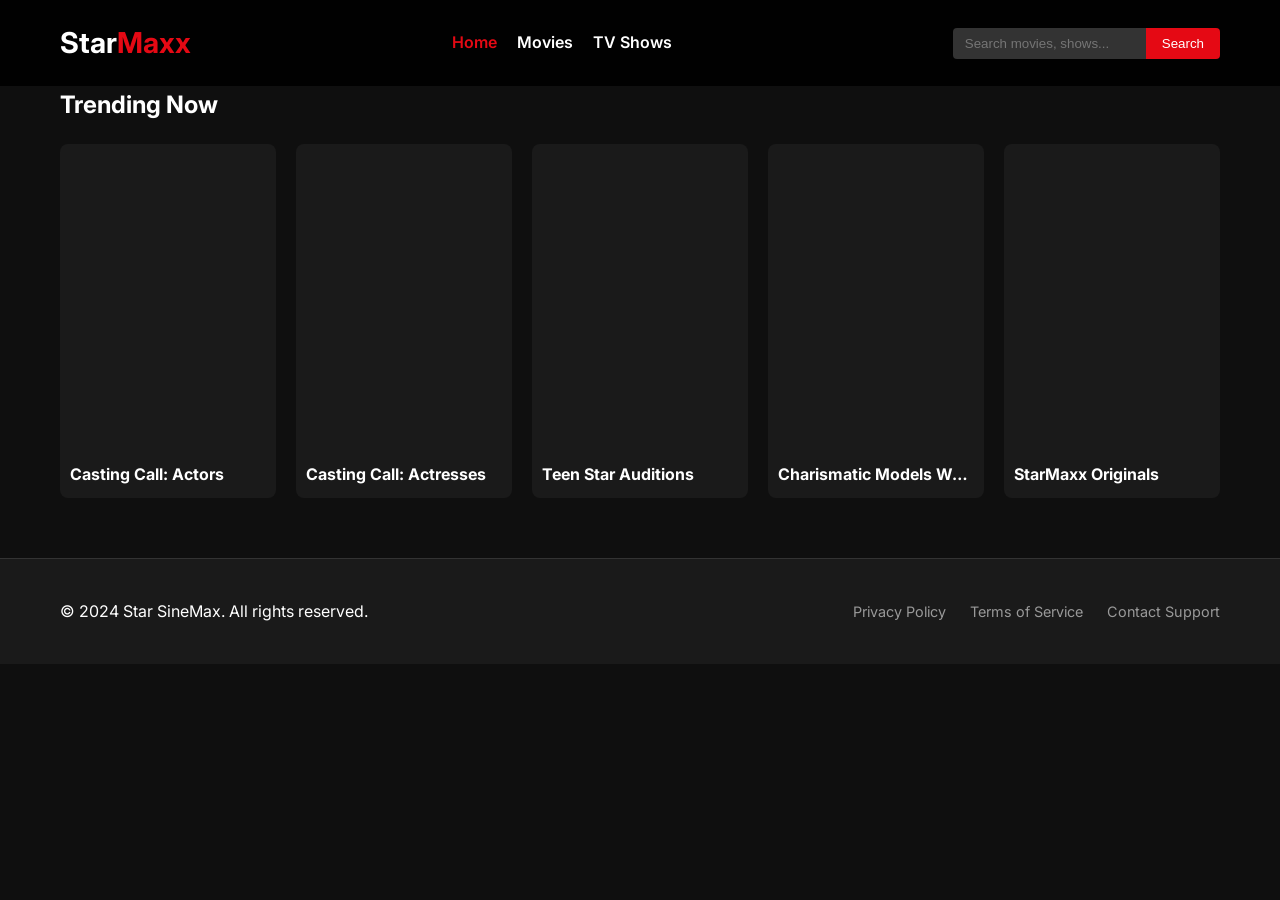
<file: index.html>
<!DOCTYPE html>
<html lang="en">
<head>
    <meta charset="UTF-8">
    <meta name="viewport" content="width=device-width, initial-scale=1.0">
    <title>StarMaxx - Streaming Experience</title>
    <link rel="stylesheet" href="style.css">
    <link href="https://fonts.googleapis.com/css2?family=Inter:wght@400;600;700&display=swap" rel="stylesheet">
</head>
<body>
    <header>
        <div class="container">
            <div class="logo">
                <h1>Star<span>Maxx</span></h1>
            </div>
            <nav>
                <ul>
                    <li><a href="#" id="nav-home" class="active">Home</a></li>
                    <li><a href="#" id="nav-movies">Movies</a></li>
                    <li><a href="#" id="nav-tv">TV Shows</a></li>
                </ul>
            </nav>
            <div class="search-bar">
                <input type="text" id="searchInput" placeholder="Search movies, shows...">
                <button id="searchBtn">Search</button>
            </div>
        </div>
    </header>

    <main class="container">
        <section id="player-section" class="hidden">
            <div class="video-container">
                <video id="mainPlayer" controls autoplay>
                    <source src="" type="video/mp4">
                    Your browser does not support the video tag.
                </video>
                <button id="closePlayer" class="close-btn">&times;</button>
            </div>
            <div class="video-info">
                <h2 id="nowPlayingTitle">Movie Title</h2>
                <p id="nowPlayingDesc">Movie description goes here...</p>
            </div>
        </section>

        <section id="trending">
            <h2>Trending Now</h2>
            <div id="movieGrid" class="movie-grid">
                <!-- Movie cards will be injected here -->
                <div class="loading">Loading content...</div>
            </div>
        </section>
    </main>

    <footer>
        <div class="container">
            <p>&copy; 2024 Star SineMax. All rights reserved.</p>
            <div class="footer-links">
                <a href="#">Privacy Policy</a>
                <a href="#">Terms of Service</a>
                <a href="#">Contact Support</a>
            </div>
        </div>
    </footer>

    <script src="app.js"></script>
</body>
</html>
</file>
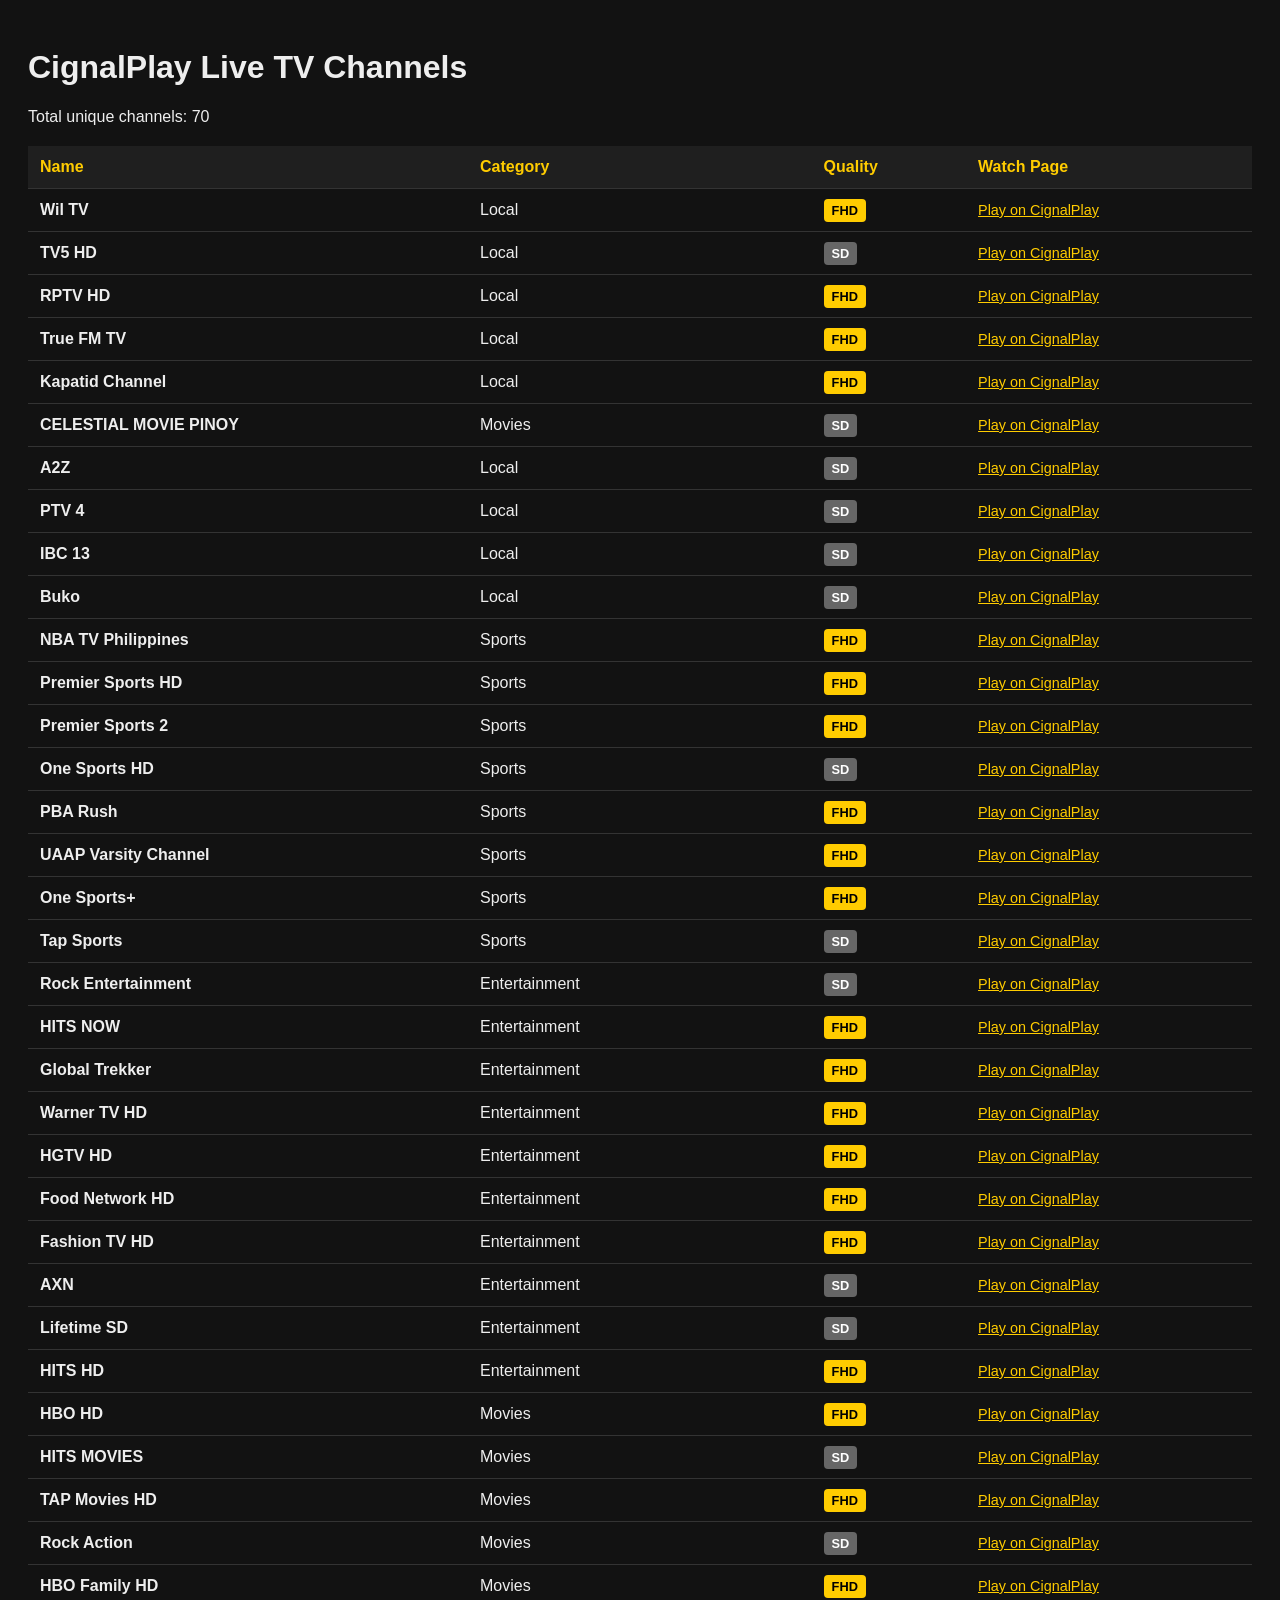
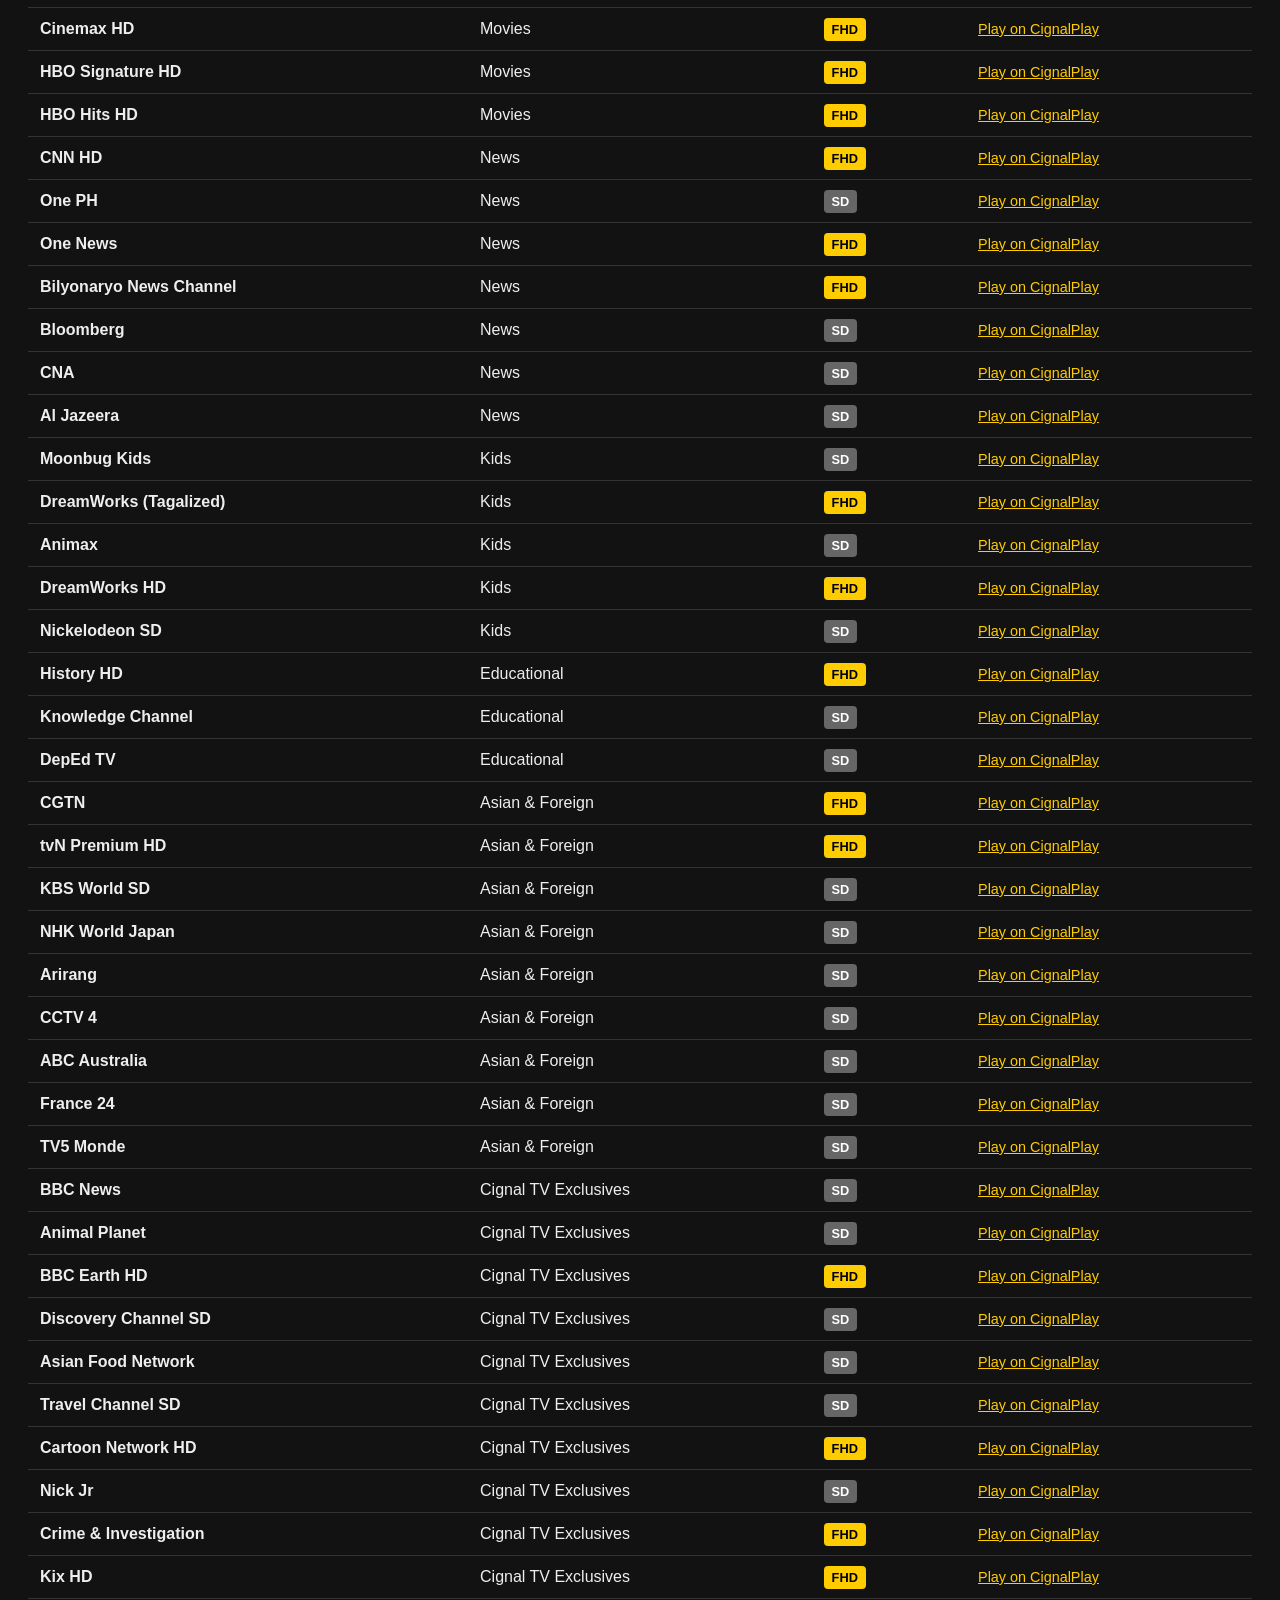
<file: channels.html>
<!DOCTYPE html>
    <html lang="en">
    <head>
        <meta charset="UTF-8">
        <meta name="viewport" content="width=device-width, initial-scale=1.0">
        <title>CignalPlay Live TV Channels</title>
        <style>
            body { font-family: sans-serif; background: #121212; color: #eee; padding: 20px; }
            table { width: 100%; border-collapse: collapse; margin-top: 20px; }
            th, td { padding: 12px; text-align: left; border-bottom: 1px solid #333; }
            th { background-color: #1f1f1f; color: #ffcc00; }
            tr:hover { background-color: #1a1a1a; }
            .badge { padding: 4px 8px; border-radius: 4px; font-size: 0.8em; font-weight: bold; }
            .badge-fhd { background: #ffcc00; color: #000; }
            .badge-sd { background: #666; color: #fff; }
        </style>
    </head>
    <body>
        <h1>CignalPlay Live TV Channels</h1>
        <p>Total unique channels: 70</p>
        <table>
            <thead>
                <tr>
                    <th>Name</th>
                    <th>Category</th>
                    <th>Quality</th>
                    <th>Watch Page</th>
                </tr>
            </thead>
            <tbody>

                <tr>
                    <td><strong>Wil TV</strong></td>
                    <td>Local</td>
                    <td><span class="badge badge-fhd">FHD</span></td>
                    <td><a href="https://www.cignalplay.com/watch/F7AA8685-359E-4189-8D69-A04E0B8B9E0B" target="_blank" style="color: #ffcc00; font-size: 0.9em;">Play on CignalPlay</a></td>
                </tr>

                <tr>
                    <td><strong>TV5 HD</strong></td>
                    <td>Local</td>
                    <td><span class="badge badge-sd">SD</span></td>
                    <td><a href="https://www.cignalplay.com/watch/E55A97A2-C9E1-11EC-9D64-0242AC120002" target="_blank" style="color: #ffcc00; font-size: 0.9em;">Play on CignalPlay</a></td>
                </tr>

                <tr>
                    <td><strong>RPTV HD</strong></td>
                    <td>Local</td>
                    <td><span class="badge badge-fhd">FHD</span></td>
                    <td><a href="https://www.cignalplay.com/watch/44B03994-C303-4ACE-997C-91CAC493D0FC" target="_blank" style="color: #ffcc00; font-size: 0.9em;">Play on CignalPlay</a></td>
                </tr>

                <tr>
                    <td><strong>True FM TV</strong></td>
                    <td>Local</td>
                    <td><span class="badge badge-fhd">FHD</span></td>
                    <td><a href="https://www.cignalplay.com/watch/4514F052-94DC-47C5-8BB1-DA42BD5F2F57" target="_blank" style="color: #ffcc00; font-size: 0.9em;">Play on CignalPlay</a></td>
                </tr>

                <tr>
                    <td><strong>Kapatid Channel</strong></td>
                    <td>Local</td>
                    <td><span class="badge badge-fhd">FHD</span></td>
                    <td><a href="https://www.cignalplay.com/watch/F222CD8E-81E5-4D77-AC2F-86E7129C2DD7" target="_blank" style="color: #ffcc00; font-size: 0.9em;">Play on CignalPlay</a></td>
                </tr>

                <tr>
                    <td><strong>CELESTIAL MOVIE PINOY</strong></td>
                    <td>Movies</td>
                    <td><span class="badge badge-sd">SD</span></td>
                    <td><a href="https://www.cignalplay.com/watch/E55A9F0E-C9E1-11EC-9D64-0242AC120002" target="_blank" style="color: #ffcc00; font-size: 0.9em;">Play on CignalPlay</a></td>
                </tr>

                <tr>
                    <td><strong>A2Z</strong></td>
                    <td>Local</td>
                    <td><span class="badge badge-sd">SD</span></td>
                    <td><a href="https://www.cignalplay.com/watch/E55A5580-C9E1-11EC-9D64-0242AC120002" target="_blank" style="color: #ffcc00; font-size: 0.9em;">Play on CignalPlay</a></td>
                </tr>

                <tr>
                    <td><strong>PTV 4</strong></td>
                    <td>Local</td>
                    <td><span class="badge badge-sd">SD</span></td>
                    <td><a href="https://www.cignalplay.com/watch/E55A5F08-C9E1-11EC-9D64-0242AC120002" target="_blank" style="color: #ffcc00; font-size: 0.9em;">Play on CignalPlay</a></td>
                </tr>

                <tr>
                    <td><strong>IBC 13</strong></td>
                    <td>Local</td>
                    <td><span class="badge badge-sd">SD</span></td>
                    <td><a href="https://www.cignalplay.com/watch/E55ABC0A-C9E1-11EC-9D64-0242AC120002" target="_blank" style="color: #ffcc00; font-size: 0.9em;">Play on CignalPlay</a></td>
                </tr>

                <tr>
                    <td><strong>Buko</strong></td>
                    <td>Local</td>
                    <td><span class="badge badge-sd">SD</span></td>
                    <td><a href="https://www.cignalplay.com/watch/E55AD956-C9E1-11EC-9D64-0242AC120002" target="_blank" style="color: #ffcc00; font-size: 0.9em;">Play on CignalPlay</a></td>
                </tr>

                <tr>
                    <td><strong>NBA TV Philippines</strong></td>
                    <td>Sports</td>
                    <td><span class="badge badge-fhd">FHD</span></td>
                    <td><a href="https://www.cignalplay.com/watch/3327FF64-3E52-42DE-B516-4629BFABA8C7" target="_blank" style="color: #ffcc00; font-size: 0.9em;">Play on CignalPlay</a></td>
                </tr>

                <tr>
                    <td><strong>Premier Sports HD</strong></td>
                    <td>Sports</td>
                    <td><span class="badge badge-fhd">FHD</span></td>
                    <td><a href="https://www.cignalplay.com/watch/E55A6228-C9E1-11EC-9D64-0242AC120002" target="_blank" style="color: #ffcc00; font-size: 0.9em;">Play on CignalPlay</a></td>
                </tr>

                <tr>
                    <td><strong>Premier Sports 2</strong></td>
                    <td>Sports</td>
                    <td><span class="badge badge-fhd">FHD</span></td>
                    <td><a href="https://www.cignalplay.com/watch/E55A899C-C9E1-11EC-9D64-0242AC120002" target="_blank" style="color: #ffcc00; font-size: 0.9em;">Play on CignalPlay</a></td>
                </tr>

                <tr>
                    <td><strong>One Sports HD</strong></td>
                    <td>Sports</td>
                    <td><span class="badge badge-sd">SD</span></td>
                    <td><a href="https://www.cignalplay.com/watch/E55AB750-C9E1-11EC-9D64-0242AC120002" target="_blank" style="color: #ffcc00; font-size: 0.9em;">Play on CignalPlay</a></td>
                </tr>

                <tr>
                    <td><strong>PBA Rush</strong></td>
                    <td>Sports</td>
                    <td><span class="badge badge-fhd">FHD</span></td>
                    <td><a href="https://www.cignalplay.com/watch/E55A7650-C9E1-11EC-9D64-0242AC120002" target="_blank" style="color: #ffcc00; font-size: 0.9em;">Play on CignalPlay</a></td>
                </tr>

                <tr>
                    <td><strong>UAAP Varsity Channel</strong></td>
                    <td>Sports</td>
                    <td><span class="badge badge-fhd">FHD</span></td>
                    <td><a href="https://www.cignalplay.com/watch/E55A869A-C9E1-11EC-9D64-0242AC120002" target="_blank" style="color: #ffcc00; font-size: 0.9em;">Play on CignalPlay</a></td>
                </tr>

                <tr>
                    <td><strong>One Sports+</strong></td>
                    <td>Sports</td>
                    <td><span class="badge badge-fhd">FHD</span></td>
                    <td><a href="https://www.cignalplay.com/watch/E55A696C-C9E1-11EC-9D64-0242AC120002" target="_blank" style="color: #ffcc00; font-size: 0.9em;">Play on CignalPlay</a></td>
                </tr>

                <tr>
                    <td><strong>Tap Sports</strong></td>
                    <td>Sports</td>
                    <td><span class="badge badge-sd">SD</span></td>
                    <td><a href="https://www.cignalplay.com/watch/E55A6624-C9E1-11EC-9D64-0242AC120002" target="_blank" style="color: #ffcc00; font-size: 0.9em;">Play on CignalPlay</a></td>
                </tr>

                <tr>
                    <td><strong>Rock Entertainment</strong></td>
                    <td>Entertainment</td>
                    <td><span class="badge badge-sd">SD</span></td>
                    <td><a href="https://www.cignalplay.com/watch/E55A6C78-C9E1-11EC-9D64-0242AC120002" target="_blank" style="color: #ffcc00; font-size: 0.9em;">Play on CignalPlay</a></td>
                </tr>

                <tr>
                    <td><strong>HITS NOW</strong></td>
                    <td>Entertainment</td>
                    <td><span class="badge badge-fhd">FHD</span></td>
                    <td><a href="https://www.cignalplay.com/watch/68C2D95A-A2A4-4C2B-93BE-41893C61210C" target="_blank" style="color: #ffcc00; font-size: 0.9em;">Play on CignalPlay</a></td>
                </tr>

                <tr>
                    <td><strong>Global Trekker</strong></td>
                    <td>Entertainment</td>
                    <td><span class="badge badge-fhd">FHD</span></td>
                    <td><a href="https://www.cignalplay.com/watch/09A671F2-39E7-47AF-BC9B-53AB53BC7FD0" target="_blank" style="color: #ffcc00; font-size: 0.9em;">Play on CignalPlay</a></td>
                </tr>

                <tr>
                    <td><strong>Warner TV HD</strong></td>
                    <td>Entertainment</td>
                    <td><span class="badge badge-fhd">FHD</span></td>
                    <td><a href="https://www.cignalplay.com/watch/E55ABA02-C9E1-11EC-9D64-0242AC120002" target="_blank" style="color: #ffcc00; font-size: 0.9em;">Play on CignalPlay</a></td>
                </tr>

                <tr>
                    <td><strong>HGTV HD</strong></td>
                    <td>Entertainment</td>
                    <td><span class="badge badge-fhd">FHD</span></td>
                    <td><a href="https://www.cignalplay.com/watch/E55A858C-C9E1-11EC-9D64-0242AC120002" target="_blank" style="color: #ffcc00; font-size: 0.9em;">Play on CignalPlay</a></td>
                </tr>

                <tr>
                    <td><strong>Food Network HD</strong></td>
                    <td>Entertainment</td>
                    <td><span class="badge badge-fhd">FHD</span></td>
                    <td><a href="https://www.cignalplay.com/watch/E55A9496-C9E1-11EC-9D64-0242AC120002" target="_blank" style="color: #ffcc00; font-size: 0.9em;">Play on CignalPlay</a></td>
                </tr>

                <tr>
                    <td><strong>Fashion TV HD</strong></td>
                    <td>Entertainment</td>
                    <td><span class="badge badge-fhd">FHD</span></td>
                    <td><a href="https://www.cignalplay.com/watch/E55A9D06-C9E1-11EC-9D64-0242AC120002" target="_blank" style="color: #ffcc00; font-size: 0.9em;">Play on CignalPlay</a></td>
                </tr>

                <tr>
                    <td><strong>AXN</strong></td>
                    <td>Entertainment</td>
                    <td><span class="badge badge-sd">SD</span></td>
                    <td><a href="https://www.cignalplay.com/watch/E55AC36C-C9E1-11EC-9D64-0242AC120002" target="_blank" style="color: #ffcc00; font-size: 0.9em;">Play on CignalPlay</a></td>
                </tr>

                <tr>
                    <td><strong>Lifetime SD</strong></td>
                    <td>Entertainment</td>
                    <td><span class="badge badge-sd">SD</span></td>
                    <td><a href="https://www.cignalplay.com/watch/E55A80E6-C9E1-11EC-9D64-0242AC120002" target="_blank" style="color: #ffcc00; font-size: 0.9em;">Play on CignalPlay</a></td>
                </tr>

                <tr>
                    <td><strong>HITS HD</strong></td>
                    <td>Entertainment</td>
                    <td><span class="badge badge-fhd">FHD</span></td>
                    <td><a href="https://www.cignalplay.com/watch/E55A8BB8-C9E1-11EC-9D64-0242AC120002" target="_blank" style="color: #ffcc00; font-size: 0.9em;">Play on CignalPlay</a></td>
                </tr>

                <tr>
                    <td><strong>HBO HD</strong></td>
                    <td>Movies</td>
                    <td><span class="badge badge-fhd">FHD</span></td>
                    <td><a href="https://www.cignalplay.com/watch/B741DD7A-A7F8-4F8A-A549-9EF411020F9D" target="_blank" style="color: #ffcc00; font-size: 0.9em;">Play on CignalPlay</a></td>
                </tr>

                <tr>
                    <td><strong>HITS MOVIES</strong></td>
                    <td>Movies</td>
                    <td><span class="badge badge-sd">SD</span></td>
                    <td><a href="https://www.cignalplay.com/watch/E55ACF06-C9E1-11EC-9D64-0242AC120002" target="_blank" style="color: #ffcc00; font-size: 0.9em;">Play on CignalPlay</a></td>
                </tr>

                <tr>
                    <td><strong>TAP Movies HD</strong></td>
                    <td>Movies</td>
                    <td><span class="badge badge-fhd">FHD</span></td>
                    <td><a href="https://www.cignalplay.com/watch/E55AC48E-C9E1-11EC-9D64-0242AC120002" target="_blank" style="color: #ffcc00; font-size: 0.9em;">Play on CignalPlay</a></td>
                </tr>

                <tr>
                    <td><strong>Rock Action</strong></td>
                    <td>Movies</td>
                    <td><span class="badge badge-sd">SD</span></td>
                    <td><a href="https://www.cignalplay.com/watch/E55A6520-C9E1-11EC-9D64-0242AC120002" target="_blank" style="color: #ffcc00; font-size: 0.9em;">Play on CignalPlay</a></td>
                </tr>

                <tr>
                    <td><strong>HBO Family HD</strong></td>
                    <td>Movies</td>
                    <td><span class="badge badge-fhd">FHD</span></td>
                    <td><a href="https://www.cignalplay.com/watch/62F1A4ED-EB56-49DF-912D-0A2388131772" target="_blank" style="color: #ffcc00; font-size: 0.9em;">Play on CignalPlay</a></td>
                </tr>

                <tr>
                    <td><strong>Cinemax HD</strong></td>
                    <td>Movies</td>
                    <td><span class="badge badge-fhd">FHD</span></td>
                    <td><a href="https://www.cignalplay.com/watch/BC3C51E7-F1A5-46DE-979D-65DC483AE59C" target="_blank" style="color: #ffcc00; font-size: 0.9em;">Play on CignalPlay</a></td>
                </tr>

                <tr>
                    <td><strong>HBO Signature HD</strong></td>
                    <td>Movies</td>
                    <td><span class="badge badge-fhd">FHD</span></td>
                    <td><a href="https://www.cignalplay.com/watch/D5127959-34E4-41B2-AA80-CE74DDC2C3C4" target="_blank" style="color: #ffcc00; font-size: 0.9em;">Play on CignalPlay</a></td>
                </tr>

                <tr>
                    <td><strong>HBO Hits HD</strong></td>
                    <td>Movies</td>
                    <td><span class="badge badge-fhd">FHD</span></td>
                    <td><a href="https://www.cignalplay.com/watch/CEE83EE5-D870-4B3C-9339-ACA7FF4020D0" target="_blank" style="color: #ffcc00; font-size: 0.9em;">Play on CignalPlay</a></td>
                </tr>

                <tr>
                    <td><strong>CNN HD</strong></td>
                    <td>News</td>
                    <td><span class="badge badge-fhd">FHD</span></td>
                    <td><a href="https://www.cignalplay.com/watch/E55A5468-C9E1-11EC-9D64-0242AC120002" target="_blank" style="color: #ffcc00; font-size: 0.9em;">Play on CignalPlay</a></td>
                </tr>

                <tr>
                    <td><strong>One PH</strong></td>
                    <td>News</td>
                    <td><span class="badge badge-sd">SD</span></td>
                    <td><a href="https://www.cignalplay.com/watch/E55A9392-C9E1-11EC-9D64-0242AC120002" target="_blank" style="color: #ffcc00; font-size: 0.9em;">Play on CignalPlay</a></td>
                </tr>

                <tr>
                    <td><strong>One News</strong></td>
                    <td>News</td>
                    <td><span class="badge badge-fhd">FHD</span></td>
                    <td><a href="https://www.cignalplay.com/watch/E55A7DDA-C9E1-11EC-9D64-0242AC120002" target="_blank" style="color: #ffcc00; font-size: 0.9em;">Play on CignalPlay</a></td>
                </tr>

                <tr>
                    <td><strong>Bilyonaryo News Channel</strong></td>
                    <td>News</td>
                    <td><span class="badge badge-fhd">FHD</span></td>
                    <td><a href="https://www.cignalplay.com/watch/166677E4-33C5-4C3B-A09D-7B3442D99E77" target="_blank" style="color: #ffcc00; font-size: 0.9em;">Play on CignalPlay</a></td>
                </tr>

                <tr>
                    <td><strong>Bloomberg</strong></td>
                    <td>News</td>
                    <td><span class="badge badge-sd">SD</span></td>
                    <td><a href="https://www.cignalplay.com/watch/E55AA47C-C9E1-11EC-9D64-0242AC120002" target="_blank" style="color: #ffcc00; font-size: 0.9em;">Play on CignalPlay</a></td>
                </tr>

                <tr>
                    <td><strong>CNA</strong></td>
                    <td>News</td>
                    <td><span class="badge badge-sd">SD</span></td>
                    <td><a href="https://www.cignalplay.com/watch/E55AD122-C9E1-11EC-9D64-0242AC120002" target="_blank" style="color: #ffcc00; font-size: 0.9em;">Play on CignalPlay</a></td>
                </tr>

                <tr>
                    <td><strong>Al Jazeera</strong></td>
                    <td>News</td>
                    <td><span class="badge badge-sd">SD</span></td>
                    <td><a href="https://www.cignalplay.com/watch/E55A9284-C9E1-11EC-9D64-0242AC120002" target="_blank" style="color: #ffcc00; font-size: 0.9em;">Play on CignalPlay</a></td>
                </tr>

                <tr>
                    <td><strong>Moonbug Kids</strong></td>
                    <td>Kids</td>
                    <td><span class="badge badge-sd">SD</span></td>
                    <td><a href="https://www.cignalplay.com/watch/E55AC696-C9E1-11EC-9D64-0242AC120002" target="_blank" style="color: #ffcc00; font-size: 0.9em;">Play on CignalPlay</a></td>
                </tr>

                <tr>
                    <td><strong>DreamWorks (Tagalized)</strong></td>
                    <td>Kids</td>
                    <td><span class="badge badge-fhd">FHD</span></td>
                    <td><a href="https://www.cignalplay.com/watch/40E328E7-FE69-4287-86EA-FA942A7EA302" target="_blank" style="color: #ffcc00; font-size: 0.9em;">Play on CignalPlay</a></td>
                </tr>

                <tr>
                    <td><strong>Animax</strong></td>
                    <td>Kids</td>
                    <td><span class="badge badge-sd">SD</span></td>
                    <td><a href="https://www.cignalplay.com/watch/E55ABB06-C9E1-11EC-9D64-0242AC120002" target="_blank" style="color: #ffcc00; font-size: 0.9em;">Play on CignalPlay</a></td>
                </tr>

                <tr>
                    <td><strong>DreamWorks HD</strong></td>
                    <td>Kids</td>
                    <td><span class="badge badge-fhd">FHD</span></td>
                    <td><a href="https://www.cignalplay.com/watch/E55A5698-C9E1-11EC-9D64-0242AC120002" target="_blank" style="color: #ffcc00; font-size: 0.9em;">Play on CignalPlay</a></td>
                </tr>

                <tr>
                    <td><strong>Nickelodeon SD</strong></td>
                    <td>Kids</td>
                    <td><span class="badge badge-sd">SD</span></td>
                    <td><a href="https://www.cignalplay.com/watch/E55ADD5C-C9E1-11EC-9D64-0242AC120002" target="_blank" style="color: #ffcc00; font-size: 0.9em;">Play on CignalPlay</a></td>
                </tr>

                <tr>
                    <td><strong>History HD</strong></td>
                    <td>Educational</td>
                    <td><span class="badge badge-fhd">FHD</span></td>
                    <td><a href="https://www.cignalplay.com/watch/E55A9C02-C9E1-11EC-9D64-0242AC120002" target="_blank" style="color: #ffcc00; font-size: 0.9em;">Play on CignalPlay</a></td>
                </tr>

                <tr>
                    <td><strong>Knowledge Channel</strong></td>
                    <td>Educational</td>
                    <td><span class="badge badge-sd">SD</span></td>
                    <td><a href="https://www.cignalplay.com/watch/E55ADA5A-C9E1-11EC-9D64-0242AC120002" target="_blank" style="color: #ffcc00; font-size: 0.9em;">Play on CignalPlay</a></td>
                </tr>

                <tr>
                    <td><strong>DepEd TV</strong></td>
                    <td>Educational</td>
                    <td><span class="badge badge-sd">SD</span></td>
                    <td><a href="https://www.cignalplay.com/watch/E55A9590-C9E1-11EC-9D64-0242AC120002" target="_blank" style="color: #ffcc00; font-size: 0.9em;">Play on CignalPlay</a></td>
                </tr>

                <tr>
                    <td><strong>CGTN</strong></td>
                    <td>Asian & Foreign</td>
                    <td><span class="badge badge-fhd">FHD</span></td>
                    <td><a href="https://www.cignalplay.com/watch/DEFC81EE-883B-446F-BD47-21F5B7FE0730" target="_blank" style="color: #ffcc00; font-size: 0.9em;">Play on CignalPlay</a></td>
                </tr>

                <tr>
                    <td><strong>tvN Premium HD</strong></td>
                    <td>Asian & Foreign</td>
                    <td><span class="badge badge-fhd">FHD</span></td>
                    <td><a href="https://www.cignalplay.com/watch/66B5278C-75EA-4D93-AD2B-A5822A0F1056" target="_blank" style="color: #ffcc00; font-size: 0.9em;">Play on CignalPlay</a></td>
                </tr>

                <tr>
                    <td><strong>KBS World SD</strong></td>
                    <td>Asian & Foreign</td>
                    <td><span class="badge badge-sd">SD</span></td>
                    <td><a href="https://www.cignalplay.com/watch/E55A7CE0-C9E1-11EC-9D64-0242AC120002" target="_blank" style="color: #ffcc00; font-size: 0.9em;">Play on CignalPlay</a></td>
                </tr>

                <tr>
                    <td><strong>NHK World Japan</strong></td>
                    <td>Asian & Foreign</td>
                    <td><span class="badge badge-sd">SD</span></td>
                    <td><a href="https://www.cignalplay.com/watch/E55AA896-C9E1-11EC-9D64-0242AC120002" target="_blank" style="color: #ffcc00; font-size: 0.9em;">Play on CignalPlay</a></td>
                </tr>

                <tr>
                    <td><strong>Arirang</strong></td>
                    <td>Asian & Foreign</td>
                    <td><span class="badge badge-sd">SD</span></td>
                    <td><a href="https://www.cignalplay.com/watch/E55A7754-C9E1-11EC-9D64-0242AC120002" target="_blank" style="color: #ffcc00; font-size: 0.9em;">Play on CignalPlay</a></td>
                </tr>

                <tr>
                    <td><strong>CCTV 4</strong></td>
                    <td>Asian & Foreign</td>
                    <td><span class="badge badge-sd">SD</span></td>
                    <td><a href="https://www.cignalplay.com/watch/E55A7448-C9E1-11EC-9D64-0242AC120002" target="_blank" style="color: #ffcc00; font-size: 0.9em;">Play on CignalPlay</a></td>
                </tr>

                <tr>
                    <td><strong>ABC Australia</strong></td>
                    <td>Asian & Foreign</td>
                    <td><span class="badge badge-sd">SD</span></td>
                    <td><a href="https://www.cignalplay.com/watch/E55ACCD6-C9E1-11EC-9D64-0242AC120002" target="_blank" style="color: #ffcc00; font-size: 0.9em;">Play on CignalPlay</a></td>
                </tr>

                <tr>
                    <td><strong>France 24</strong></td>
                    <td>Asian & Foreign</td>
                    <td><span class="badge badge-sd">SD</span></td>
                    <td><a href="https://www.cignalplay.com/watch/E55AC9B6-C9E1-11EC-9D64-0242AC120002" target="_blank" style="color: #ffcc00; font-size: 0.9em;">Play on CignalPlay</a></td>
                </tr>

                <tr>
                    <td><strong>TV5 Monde</strong></td>
                    <td>Asian & Foreign</td>
                    <td><span class="badge badge-sd">SD</span></td>
                    <td><a href="https://www.cignalplay.com/watch/E55ADB5E-C9E1-11EC-9D64-0242AC120002" target="_blank" style="color: #ffcc00; font-size: 0.9em;">Play on CignalPlay</a></td>
                </tr>

                <tr>
                    <td><strong>BBC News</strong></td>
                    <td>Cignal TV Exclusives</td>
                    <td><span class="badge badge-sd">SD</span></td>
                    <td><a href="https://www.cignalplay.com/watch/E55A847E-C9E1-11EC-9D64-0242AC120002" target="_blank" style="color: #ffcc00; font-size: 0.9em;">Play on CignalPlay</a></td>
                </tr>

                <tr>
                    <td><strong>Animal Planet</strong></td>
                    <td>Cignal TV Exclusives</td>
                    <td><span class="badge badge-sd">SD</span></td>
                    <td><a href="https://www.cignalplay.com/watch/E55A57B0-C9E1-11EC-9D64-0242AC120002" target="_blank" style="color: #ffcc00; font-size: 0.9em;">Play on CignalPlay</a></td>
                </tr>

                <tr>
                    <td><strong>BBC Earth HD</strong></td>
                    <td>Cignal TV Exclusives</td>
                    <td><span class="badge badge-fhd">FHD</span></td>
                    <td><a href="https://www.cignalplay.com/watch/E55A6868-C9E1-11EC-9D64-0242AC120002" target="_blank" style="color: #ffcc00; font-size: 0.9em;">Play on CignalPlay</a></td>
                </tr>

                <tr>
                    <td><strong>Discovery Channel SD</strong></td>
                    <td>Cignal TV Exclusives</td>
                    <td><span class="badge badge-sd">SD</span></td>
                    <td><a href="https://www.cignalplay.com/watch/E55A734E-C9E1-11EC-9D64-0242AC120002" target="_blank" style="color: #ffcc00; font-size: 0.9em;">Play on CignalPlay</a></td>
                </tr>

                <tr>
                    <td><strong>Asian Food Network</strong></td>
                    <td>Cignal TV Exclusives</td>
                    <td><span class="badge badge-sd">SD</span></td>
                    <td><a href="https://www.cignalplay.com/watch/E55AB020-C9E1-11EC-9D64-0242AC120002" target="_blank" style="color: #ffcc00; font-size: 0.9em;">Play on CignalPlay</a></td>
                </tr>

                <tr>
                    <td><strong>Travel Channel SD</strong></td>
                    <td>Cignal TV Exclusives</td>
                    <td><span class="badge badge-sd">SD</span></td>
                    <td><a href="https://www.cignalplay.com/watch/E55A8898-C9E1-11EC-9D64-0242AC120002" target="_blank" style="color: #ffcc00; font-size: 0.9em;">Play on CignalPlay</a></td>
                </tr>

                <tr>
                    <td><strong>Cartoon Network HD</strong></td>
                    <td>Cignal TV Exclusives</td>
                    <td><span class="badge badge-fhd">FHD</span></td>
                    <td><a href="https://www.cignalplay.com/watch/E55A51FC-C9E1-11EC-9D64-0242AC120002" target="_blank" style="color: #ffcc00; font-size: 0.9em;">Play on CignalPlay</a></td>
                </tr>

                <tr>
                    <td><strong>Nick Jr</strong></td>
                    <td>Cignal TV Exclusives</td>
                    <td><span class="badge badge-sd">SD</span></td>
                    <td><a href="https://www.cignalplay.com/watch/E55AB8E0-C9E1-11EC-9D64-0242AC120002" target="_blank" style="color: #ffcc00; font-size: 0.9em;">Play on CignalPlay</a></td>
                </tr>

                <tr>
                    <td><strong>Crime & Investigation</strong></td>
                    <td>Cignal TV Exclusives</td>
                    <td><span class="badge badge-fhd">FHD</span></td>
                    <td><a href="https://www.cignalplay.com/watch/E55AD5C8-C9E1-11EC-9D64-0242AC120002" target="_blank" style="color: #ffcc00; font-size: 0.9em;">Play on CignalPlay</a></td>
                </tr>

                <tr>
                    <td><strong>Kix HD</strong></td>
                    <td>Cignal TV Exclusives</td>
                    <td><span class="badge badge-fhd">FHD</span></td>
                    <td><a href="https://www.cignalplay.com/watch/E55A7EE8-C9E1-11EC-9D64-0242AC120002" target="_blank" style="color: #ffcc00; font-size: 0.9em;">Play on CignalPlay</a></td>
                </tr>

            </tbody>
        </table>
    </body>
    </html>
</file>
<file: style.css>
* {
    margin: 0;
    padding: 0;
    box-sizing: border-box;
}

body {
    font-family: 'Inter', sans-serif;
    background-color: #0f0f0f;
    color: #ffffff;
    line-height: 1.6;
}

.container {
    max-width: 1200px;
    margin: 0 auto;
    padding: 0 20px;
}

header {
    background-color: rgba(0, 0, 0, 0.9);
    padding: 20px 0;
    position: sticky;
    top: 0;
    z-index: 100;
}

header .container {
    display: flex;
    justify-content: space-between;
    align-items: center;
}

.logo h1 {
    font-size: 1.8rem;
    font-weight: 700;
}

.logo span {
    color: #e50914;
}

nav ul {
    display: flex;
    list-style: none;
}

nav ul li {
    margin-right: 20px;
}

nav ul li a {
    color: #ffffff;
    text-decoration: none;
    font-weight: 600;
    transition: color 0.3s;
}

nav ul li a:hover, nav ul li a.active {
    color: #e50914;
}

.search-bar {
    display: flex;
}

.search-bar input {
    padding: 8px 12px;
    border-radius: 4px 0 0 4px;
    border: none;
    background-color: #333;
    color: white;
}

.search-bar button {
    padding: 8px 16px;
    background-color: #e50914;
    color: white;
    border: none;
    border-radius: 0 4px 4px 0;
    cursor: pointer;
}

main {
    padding: 40px 0;
}

h2 {
    margin-bottom: 20px;
    font-size: 1.5rem;
}

.movie-grid {
    display: grid;
    grid-template-columns: repeat(auto-fill, minmax(200px, 1fr));
    gap: 20px;
}

.movie-card {
    background-color: #1a1a1a;
    border-radius: 8px;
    overflow: hidden;
    transition: transform 0.3s;
    cursor: pointer;
}

.movie-card:hover {
    transform: scale(1.05);
}

.movie-card img {
    width: 100%;
    height: 300px;
    object-fit: cover;
}

.movie-card h3 {
    padding: 10px;
    font-size: 1rem;
    white-space: nowrap;
    overflow: hidden;
    text-overflow: ellipsis;
}

#player-section {
    margin-bottom: 40px;
    position: relative;
}

.video-container {
    position: relative;
    padding-bottom: 56.25%; /* 16:9 ratio */
    height: 0;
    overflow: hidden;
    background-color: #000;
}

.video-container video {
    position: absolute;
    top: 0;
    left: 0;
    width: 100%;
    height: 100%;
}

.close-btn {
    position: absolute;
    top: 10px;
    right: 10px;
    background: rgba(0, 0, 0, 0.5);
    color: white;
    border: none;
    font-size: 2rem;
    cursor: pointer;
    z-index: 10;
    width: 40px;
    height: 40px;
    line-height: 40px;
    border-radius: 50%;
}

.video-info {
    margin-top: 20px;
}

.hidden {
    display: none;
}

footer {
    background-color: #1a1a1a;
    padding: 40px 0;
    margin-top: 60px;
    border-top: 1px solid #333;
}

footer .container {
    display: flex;
    justify-content: space-between;
    align-items: center;
}

.footer-links a {
    color: #999;
    text-decoration: none;
    margin-left: 20px;
    font-size: 0.9rem;
}

.footer-links a:hover {
    color: #ffffff;
}

@media (max-width: 768px) {
    header .container {
        flex-direction: column;
        gap: 20px;
    }

    .search-bar {
        width: 100%;
    }

    .search-bar input {
        flex: 1;
    }

    footer .container {
        flex-direction: column;
        gap: 20px;
        text-align: center;
    }

    .footer-links a {
        margin: 0 10px;
    }
}
</file>
